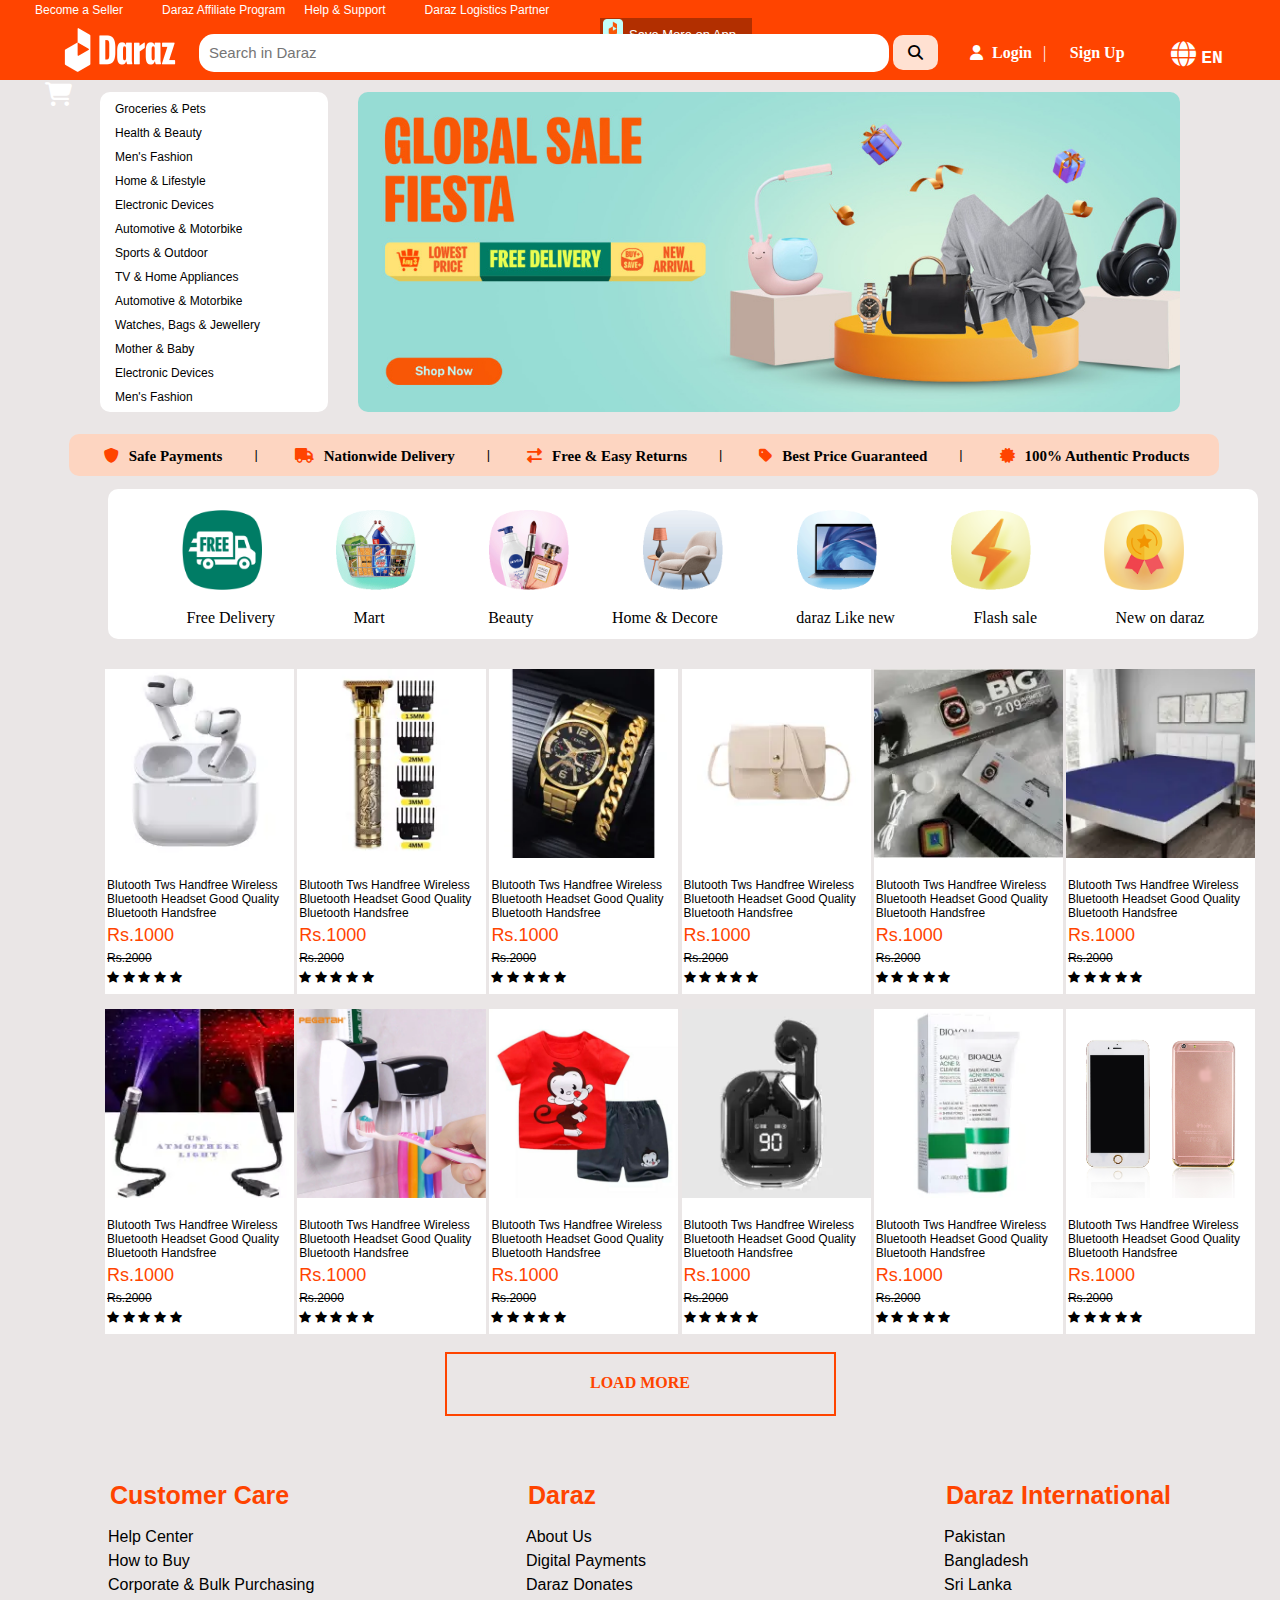
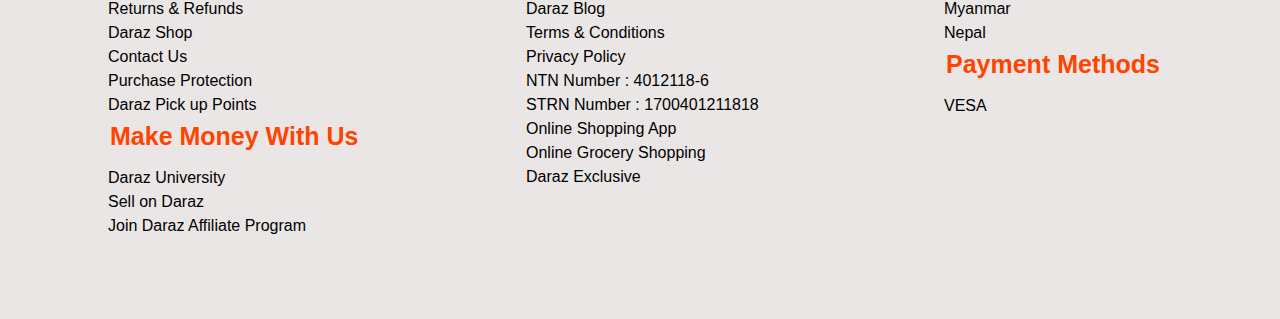
<file: daraz.pk(html and css)/index.html>
<!DOCTYPE html>
<html lang="en">

<head>
    <meta charset="UTF-8">
    <meta name="viewport" content="width=device-width, initial-scale=1.0">
    <link rel="stylesheet" href="style.css">
    <link rel="stylesheet" href="https://cdnjs.cloudflare.com/ajax/libs/font-awesome/6.5.2/css/all.min.css">
    <link rel="stylesheet" href="https://cdnjs.cloudflare.com/ajax/libs/font-awesome/4.7.0/css/font-awesome.min.css">
    <title>daraz.pk</title>
</head>

<body>
    <header>
        <!-- nva-bar links-->
        <div class="nav-bar-links">
            <a href="#Become a Seller">Become a Seller</a>
            <a href="#Daraz Affiliate Program">Daraz Affiliate Program</a>

            <!-- dropdown -->

            <div class="drop-down">
                <button id="dropdown-btn">Help & Support</button>
                <div class="dropdown-content">
                    <a href="#chat with us">chat with us</a>
                    <a href="#help center">help center</a>
                    <a href="#order">order</a>
                    <a href="#paym">payment</a>
                </div>

            </div>

            <a href="#Daraz Logistics Partner">Daraz Logistics Partner</a>

            <!-- app-msg-->
            <div class="app app-msg">
                <img src="app.png" alt="error" id="app-img">
                <div class="app-msg">
                    <p class="app-msg msg">Save More on App</p>
                </div>
            </div>
        </div>
        <!-- main nav bar-->
        <div class="nav-bar-main">
            <!-- logo -->
            <img src="logo.png" alt="error" id="main-img">
            <!-- search bar-->
            <form action="">
                <input type="search" placeholder="Search in Daraz">
                <button class="search-icon"> <i class="fa-solid fa-magnifying-glass"></i></button>
            </form>
            <div class="login">
                <p class="login-msg"> <i class="fa-solid fa-user"></i> <b>Login</b></p>
            </div>
            <p id="btw">|</p>
            <div class="signup">
                <pre id="sign">Sign Up</pre>
            </div>
            <div class="lan">
                <pre id="EN"><i class="fa-solid fa-globe"></i>EN</pre>
            </div>
            <div class="cart">
                <i class="fa-solid fa-cart-shopping"></i>
            </div>
        </div>

    </header>
    <!--hero-->
    <main>
        <div class="hero">
            <div class="cat">
                <p>Groceries & Pets</p>
                <p>Health & Beauty</p>
                <p>Men's Fashion</p>
                <p>Home & Lifestyle</p>
                <p>Electronic Devices</p>
                <p>Automotive & Motorbike</p>
                <p>Sports & Outdoor</p>
                <p>TV & Home Appliances</p>
                <p>Automotive & Motorbike</p>
                <p>Watches, Bags & Jewellery</p>
                <p>Mother & Baby</p>
                <p>Electronic Devices</p>
                <p>Men's Fashion</p>
            </div>
            <div class="slid">
            </div>



        </div>
        <div class="main-menu">


            <div class="card-usp-container">
                <p><i class="fa-solid fa-shield orange"></i>Safe Payments</p>
                <pre>|</pre>
                <p><i class="fa-solid fa-truck orange"></i>Nationwide Delivery</p>
                <pre>|</pre>
                <p><i class="fa-solid fa-right-left orange"></i>Free & Easy Returns</p>
                <pre>|</pre>
                <p><i class="fa-solid fa-tag orange "></i>Best Price Guaranteed</p>
                <pre>|</pre>
                <p><i class="fa-solid fa-certificate orange"></i>100% Authentic Products</p>
            </div>
        </div>


        <div class="hero-links">
            <div class="section">

                <div class="div" style="background-image: url(d1.png);"></div>
                <div class="div" style="background-image: url(d2.png);"></div>
                <div class="div" style="background-image: url(d4.png);"></div>
                <div class="div" style="background-image: url(d5.png);"></div>
                <div class="div" style="background-image: url(d6.png);"></div>
                <div class="div" style="background-image: url(8.png);"></div>
                <div class="div" style="background-image: url(d7.png);"></div>
            </div>

        </div>
        <div class="txt">
            <div class="txt-content">
                <p>Free Delivery</p>
                <p>Mart</p>
                <p id="c">Beauty</p>
                <p>Home & Decore</p>
                <p>daraz Like new</p>
                <p>Flash sale</p>
                <p>New on daraz</p>
            </div>

        </div>

        <div class="Just-for-you-container">


            <div class="Just-for-you">
                <div class="box s1">
                    <div class="img" style="background-image: url(s1.webp);background-size: cover;"></div>
                    <div class="shop msg">
                        <p class="shop-msg">Blutooth Tws Handfree Wireless Bluetooth Headset Good Quality Bluetooth
                            Handsfree</p>
                        <p class="RS">Rs.1000</p>
                        <p class="strike">Rs.2000</p>
                        <div class="start">
                            <span class="fa fa-star checked"></span>
                            <span class="fa fa-star checked"></span>
                            <span class="fa fa-star checked"></span>
                            <span class="fa fa-star checked"></span>
                            <span class="fa fa-star"></span>
                        </div>
                    </div>
                </div>
                <div class="box s2">
                    <div class="img" style="background-image: url(s2.webp);background-size: cover;"></div>
                    <div class="shop msg">
                        <p class="shop-msg">Blutooth Tws Handfree Wireless Bluetooth Headset Good Quality Bluetooth
                            Handsfree</p>
                        <p class="RS">Rs.1000</p>
                        <p class="strike">Rs.2000</p>
                        <div class="start">
                            <span class="fa fa-star checked"></span>
                            <span class="fa fa-star checked"></span>
                            <span class="fa fa-star checked"></span>
                            <span class="fa fa-star checked"></span>
                            <span class="fa fa-star"></span>
                        </div>
                    </div>
                </div>
                <div class="box s3">
                    <div class="img" style="background-image: url(s3.webp);background-size: cover;"></div>
                    <div class="shop msg">
                        <p class="shop-msg">Blutooth Tws Handfree Wireless Bluetooth Headset Good Quality Bluetooth
                            Handsfree</p>
                        <p class="RS">Rs.1000</p>
                        <p class="strike">Rs.2000</p>
                        <div class="start">
                            <span class="fa fa-star checked"></span>
                            <span class="fa fa-star checked"></span>
                            <span class="fa fa-star checked"></span>
                            <span class="fa fa-star checked"></span>
                            <span class="fa fa-star"></span>
                        </div>
                    </div>
                </div>

                <div class="box s4">
                    <div class="img" style="background-image: url(54.webp);background-size: cover;"></div>
                    <div class="shop msg">
                        <p class="shop-msg">Blutooth Tws Handfree Wireless Bluetooth Headset Good Quality Bluetooth
                            Handsfree</p>
                        <p class="RS">Rs.1000</p>
                        <p class="strike">Rs.2000</p>
                        <div class="start">
                            <span class="fa fa-star checked"></span>
                            <span class="fa fa-star checked"></span>
                            <span class="fa fa-star checked"></span>
                            <span class="fa fa-star checked"></span>
                            <span class="fa fa-star"></span>
                        </div>
                    </div>
                </div>
                <div class="box s5">
                    <div class="img" style="background-image: url(s5.webp);background-size: cover;"></div>
                    <div class="shop msg">
                        <p class="shop-msg">Blutooth Tws Handfree Wireless Bluetooth Headset Good Quality Bluetooth
                            Handsfree</p>
                        <p class="RS">Rs.1000</p>
                        <p class="strike">Rs.2000</p>
                        <div class="start">
                            <span class="fa fa-star checked"></span>
                            <span class="fa fa-star checked"></span>
                            <span class="fa fa-star checked"></span>
                            <span class="fa fa-star checked"></span>
                            <span class="fa fa-star"></span>
                        </div>
                    </div>
                </div>
                <div class="box s6">
                    <div class="img" style="background-image: url(s6.webp);background-size: cover;"></div>
                    <div class="shop msg">
                        <p class="shop-msg">Blutooth Tws Handfree Wireless Bluetooth Headset Good Quality Bluetooth
                            Handsfree</p>
                        <p class="RS">Rs.1000</p>
                        <p class="strike">Rs.2000</p>
                        <div class="start">
                            <span class="fa fa-star checked"></span>
                            <span class="fa fa-star checked"></span>
                            <span class="fa fa-star checked"></span>
                            <span class="fa fa-star checked"></span>
                            <span class="fa fa-star"></span>
                        </div>
                    </div>
                </div>
                <div class="box a1" style="margin-top: 15px;">
                    <div class="img" style="background-image: url(a1.webp);background-size: cover;"></div>
                    <div class="shop msg">
                        <p class="shop-msg">Blutooth Tws Handfree Wireless Bluetooth Headset Good Quality Bluetooth
                            Handsfree</p>
                        <p class="RS">Rs.1000</p>
                        <p class="strike">Rs.2000</p>
                        <div class="start">
                            <span class="fa fa-star checked"></span>
                            <span class="fa fa-star checked"></span>
                            <span class="fa fa-star checked"></span>
                            <span class="fa fa-star checked"></span>
                            <span class="fa fa-star"></span>
                        </div>
                    </div>
                </div>
                <div class="box a2" style="margin-top: 15px;">
                    <div class="img" style="background-image: url(a2.jpg);background-size: cover;"></div>
                    <div class="shop msg">
                        <p class="shop-msg">Blutooth Tws Handfree Wireless Bluetooth Headset Good Quality Bluetooth
                            Handsfree</p>
                        <p class="RS">Rs.1000</p>
                        <p class="strike">Rs.2000</p>
                        <div class="start">
                            <span class="fa fa-star checked"></span>
                            <span class="fa fa-star checked"></span>
                            <span class="fa fa-star checked"></span>
                            <span class="fa fa-star checked"></span>
                            <span class="fa fa-star"></span>
                        </div>
                    </div>
                </div>
                <div class="box a3" style="margin-top: 15px;">
                    <div class="img" style="background-image: url(a3.jpg);background-size: cover;"></div>
                    <div class="shop msg">
                        <p class="shop-msg">Blutooth Tws Handfree Wireless Bluetooth Headset Good Quality Bluetooth
                            Handsfree</p>
                        <p class="RS">Rs.1000</p>
                        <p class="strike">Rs.2000</p>
                        <div class="start">
                            <span class="fa fa-star checked"></span>
                            <span class="fa fa-star checked"></span>
                            <span class="fa fa-star checked"></span>
                            <span class="fa fa-star checked"></span>
                            <span class="fa fa-star"></span>
                        </div>
                    </div>
                </div>
                <div class="box a4" style="margin-top: 15px;">
                    <div class="img" style="background-image: url(a4.webp);background-size: cover;"></div>
                    <div class="shop msg">
                        <p class="shop-msg">Blutooth Tws Handfree Wireless Bluetooth Headset Good Quality Bluetooth
                            Handsfree</p>
                        <p class="RS">Rs.1000</p>
                        <p class="strike">Rs.2000</p>
                        <div class="start">
                            <span class="fa fa-star checked"></span>
                            <span class="fa fa-star checked"></span>
                            <span class="fa fa-star checked"></span>
                            <span class="fa fa-star checked"></span>
                            <span class="fa fa-star"></span>
                        </div>
                    </div>
                </div>
                <div class="box a5" style="margin-top: 15px;">
                    <div class="img" style="background-image: url(a5.webp);background-size: cover;"></div>
                    <div class="shop msg">
                        <p class="shop-msg">Blutooth Tws Handfree Wireless Bluetooth Headset Good Quality Bluetooth
                            Handsfree</p>
                        <p class="RS">Rs.1000</p>
                        <p class="strike">Rs.2000</p>
                        <div class="start">
                            <span class="fa fa-star checked"></span>
                            <span class="fa fa-star checked"></span>
                            <span class="fa fa-star checked"></span>
                            <span class="fa fa-star checked"></span>
                            <span class="fa fa-star"></span>
                        </div>
                    </div>
                </div>
                <div class="box a6" style="margin-top: 15px;">
                    <div class="img" style="background-image: url(a6.jpg);background-size: cover;"></div>
                    <div class="shop msg">
                        <p class="shop-msg">Blutooth Tws Handfree Wireless Bluetooth Headset Good Quality Bluetooth
                            Handsfree</p>
                        <p class="RS">Rs.1000</p>
                        <p class="strike">Rs.2000</p>
                        <div class="start">
                            <span class="fa fa-star checked"></span>
                            <span class="fa fa-star checked"></span>
                            <span class="fa fa-star checked"></span>
                            <span class="fa fa-star checked"></span>
                            <span class="fa fa-star"></span>
                        </div>
                    </div>
                </div>
            </div>
            <div class="load-more">
                <div class="load-more-container">
                    <p>LOAD MORE</p>
                </div>
            </div>
    </main>

    <footer>
        <div class="footer_backerground">
            <div class="footer_box">
                <h1>Customer Care</h1>

                <p> Help Center</p>
                <p> How to Buy</p>
                <p> Corporate & Bulk Purchasing</p>
                <p> Returns & Refunds</p>
                <p> Daraz Shop</p>
                <p> Contact Us</p>
                <p> Purchase Protection</p>
                <p> Daraz Pick up Points</p>
                <h1>Make Money With Us</h1>
                <p>Daraz University</p>
                <p> Sell on Daraz</p>
                <p> Join Daraz Affiliate Program</p>
            </div>
            <div class="footer_box">
                <h1>Daraz</h1>
                <p> About Us</p>
                <p> Digital Payments</p>
                <p>Daraz Donates</p>
                <p> Daraz Blog</p>
                <p>Terms & Conditions</p>
                <p>Privacy Policy</p>
                <p> NTN Number : 4012118-6</p>
                <p> STRN Number : 1700401211818</p>
                <p> Online Shopping App</p>
                <p>Online Grocery Shopping</p>
                <p> Daraz Exclusive</p>
            </div>
            <div class="footer_box">
                <h1>Daraz International</h1>
                <p>Pakistan</p>
                <p> Bangladesh</p>
                <p> Sri Lanka</p>
                <p> Myanmar</p>
                <p> Nepal</p>
                <h1>Payment Methods</h1>
                <p>VESA</p>
            </div>
        </div>






    </footer>

</body>

</html>
</file>
<file: daraz.pk(html and css)/style.css>
* {
    margin: 0;
    padding: 0;
}


/* nav bar */

.nav-bar-links {
    height: 25px;
    background-color: #ff4400;
}

a {
    margin-left: 25px;
    font-size: 12px;
    color: white;
    padding-left: 10px;
    text-decoration: none;
    font-family: Arial, Helvetica, sans-serif;
}

a:hover {
    color: thistle;
}

#dropdown-bth:hover {
    color: thistle;
}

#dropdown-btn {
    margin-left: 10px;
}


/* app */
.app-msg {
    display: inline-block;
}

.msg {
    display: inline-block;
    padding-left: 2px;
    padding-right: 4px;
    margin-bottom: 4px;
    color: white;
    font-family: Arial, Helvetica, sans-serif;
    font-size: 13px;
}

.app {
    display: inline-block;
    margin-left: 600px;
    background-color: rgba(0, 0, 0, 0.3);
    border-color: black;
    padding: 1px;
    border-bottom-left-radius: 10%;
    border-bottom-right-radius: 10%;
    width: 150px;

}

#app-img {
    height: 20px;
    width: 20px;
    display: inline-block;
    margin-left: 2px;

}


/* dropdown on hover */

#dropdown-btn {
    background-color: #ff4400;
    color: white;
    font-size: 12px;
    padding-left: 5px;
    border: none;
    display: inline;
    cursor: pointer;
}

/* drop down content hiddent by default */

.drop-down {
    display: inline-block;
    position: relative;

}


.dropdown-content {
    display: none;
    position: absolute;
    background-color: #FFFFFF;
    min-width: 160px;
    border-style: solid;
    z-index: 1;
}



.dropdown-content a {
    margin-left: 10px;
    color: gray;
    padding: 12px 16px;
    text-decoration: none;
    display: block;

}



/* Change color of dropdown links on hover */

.dropdown-content a:hover {
    color: #ff4400;
    text-decoration: underline;
}

/* Show the dropdown menu on hover */
.drop-down:hover .dropdown-content {
    display: block;
    background-color: white;
    cursor: pointer;
    position: absolute;
}


/* nav-bar-main */

.nav-bar-main {
    background-color: #ff4400;
    height: 55px;

}

#main-img {
    display: inline-block;
    width: 120px;
    height: 48px;
    margin-left: 60px;
}


/* search */


input {

    vertical-align: 15px;
    width: 690px;
    height: 38px;
    border-radius: 15px;
    background-color: #FFFFFF;
    border: none;
    margin-left: 15px;
    outline: none;
    padding-left: 10px;
    padding-right: 15px;
    font-size: 15px;
}


form {
    display: inline-block;
}

.search-icon {
    vertical-align: 15px;
    padding: 5px;
    border-radius: 10px;
    background-color: #FFE1D2;
    border: none;
    width: 45px;
    margin-right: 5px;
    box-sizing: border-box;
}

.fa-solid {
    font-size: 15px;

}

.login {
    display: inline-block;
    height: 40px;
    width: 77px;
    vertical-align: 15px;
    margin-left: 15px;
}

.fa-solid {
    font-size: 15px;
    padding: 5px;
}

.login-msg {
    font-size: 16px;
    color: white;
    padding: 5px;
    padding-top: 3px;
    padding-left: 3px;
    box-sizing: border-box;
}



#btw {
    display: inline-block;
    vertical-align: 15px;
    color: white;

}

#sign {
    display: inline-block;
    margin-left: 15px;
    vertical-align: 15px;
    color: white;
    font-family: 'Times New Roman', Times, serif;
    font-weight: bold;
    padding-top: 5px;
    padding-left: 2px;
}

.signup {
    display: inline-block;
    height: 33px;
    width: 77px;
    border-radius: 10%;
    text-align: center;

}

.lan {
    display: inline-block;
    vertical-align: 10px;
    color: white;
    margin-left: 35px;
    font-size: 18px;
    font-family: 'Times New Roman', Times, serif;
    font-weight: bold;
}

.fa-globe {

    font-size: 25px;
}

#EN {
    vertical-align: 15px;
}

.cart {
    display: inline-block;
    vertical-align: 10px;
    color: white;
    font-size: 20px;
    margin-left: 40px;
}


.fa-cart-shopping {
    font-size: x-large;
}

/* hero section */

.hero {
    height: 344px;
    background-color: #eae6e6;
    display: flex;
    align-items: center;
    justify-content: center;

}

.cat {
    width: 250px;
    height: 320px;
    background-color: bisque;
    margin-left: 100px;
    border-radius: 10px;
    margin-right: 10px;
}

.slid {
    height: 320px;
    width: 900px;
    margin-left: 20px;
    margin-right: 100px;
    border-radius: 10px;
    background-image: url(her1.jpg);
    background-size: cover;
    animation: slidanime 20s linear infinite;
}

@keyframes slidanime {
    20% {
        background-image: url('her4.jpg');
    }

    50% {
        background-image: url(her2.jpg);
    }

    70% {
        background-image: url(her3.jpeg);

    }

    100% {
        background-image: url(her1.jpg);
    }



}

.cat p {
    font-family: Arial, Helvetica, sans-serif;
    font-size: 12px;
    margin-left: 15px;
    margin-top: 10px;

}

.cat {
    background-color: white;
}

.main-menu {
    height: 60px;
    background-color: #eae6e6;
    display: flex;
    justify-content: center;

}

.card-usp-container {
    height: 42px;
    width: 1150px;
    background-color: #fdd5c1;
    margin-left: 18px;
    margin-top: 10px;
    border-radius: 10px;
    margin-right: 10px;
    display: flex;
    justify-content: space-evenly;
    align-items: center;

}

.cards {
    width: 100%;
}

.card-usp-container p {
    display: inline-block;
    font-family: 'Times New Roman', Times, serif;
    font-size: 15px;
    font-weight: bold;
}

.card-usp-container .orange {
    color: #ff4400;
    margin-right: 5px;
}

.chanel-container {
    height: 138px;
    width: 1150px;
    background-color: white;
    display: inline-block;
}

.hero-links {
    height: 125px;
    width: 100%;
    background-color: #eae6e6;
    display: inline-block;
}

.section {
    margin-top: 5px;
    width: 1150px;
    background-color: white;
    height: 120px;
    margin-left: 108px;
    margin-top: 5px;
    border-top-left-radius: 10px;
    border-top-right-radius: 10px;
    display: flex;
    justify-content: space-evenly;
    align-items: center;

}




.section p {
    font-size: 25px;
}

.div {
    margin-top: 2px;
    height: 80px;
    width: 80px;
    background-size: cover;
}

.txt {
    background-color: #eae6e6;
    height: 30px;
    width: 100%;
    display: inline-block;
}

.txt-content {

    height: 30px;
    width: 1150px;
    background-color: white;
    margin-left: 108px;
    display: flex;
    border-bottom-left-radius: 10px;
    border-bottom-right-radius: 10px;
    justify-content: space-evenly;

}

.txt-content p {
    margin-left: 25px;
}

.txt-content #c {
    margin-left: 50px;
}

.Just-for-you-container {
    height: 800px;
    display: inline-block;
    background-color: #eae6e6;
    width: 100%;


}

.Just-for-you {
    width: 1150px;
    display: flex;
    margin-left: 105px;
    margin-top: 30px;
    justify-content: space-evenly;
    flex-wrap: wrap;
    justify-content: space-between;

}

.box {

    height: 325px;
    width: 189px;
    background-color: white;
    transition: transform 0.2s ease-in-out, box-shadow 0.2s ease-in-out;
}

.box:hover {
    transform: scale(1.1);
    cursor: pointer;

    box-shadow: 5px 5px 10px rgba(0, 0, 0, 0.3);
}

.img {
    height: 189px;
    width: 189px;
}

.shop-msg {
    color: black;
}

.RS {
    color: #ff4400;
    font-size: 18px;
    padding-top: 5px;
}

.strike {
    font-size: 12px;
    padding-top: 5px;
    text-decoration: line-through;
    color: black;
}

.shop-msg {
    font-family: Arial, Helvetica, sans-serif;
    font-size: 12px;
    padding-top: 20px;
}

.start {
    padding-top: 5px;
    color: black;
}

.load-more {
    height: 100px;
    width: 100%;
    display: inline-block;
    display: flex;
    justify-content: center;
    align-items: center;

}

.load-more-container {
    background-color: none;
    width: 387px;
    height: 60px;
    border: 2px solid #ff4400;
}

.load-more-container p {
    display: flex;
    justify-content: center;
    margin-top: 20px;
    color: #ff4400;
    font-weight: bolder;
    font-family: 'Times New Roman', Times, serif;
}

.footer_backerground {
    height: 480px;
    width: 1349px;
    background-color: #eae6e6;
    display: flex;
    justify-content: space-evenly;
    align-items: center;


}

.footer_box {
    height: 407px;
    width: 313px;

    margin-left: 10px;


}

.footer_box h1 {
    color: #ff4400;
    font-family: Arial, Helvetica, sans-serif;
    margin-bottom: 10px;
    font-size: 25px;
    padding: 5px;
}

.footer_box p {
    padding: 3px;

    font-family: Arial, Helvetica, sans-serif;
}
</file>
